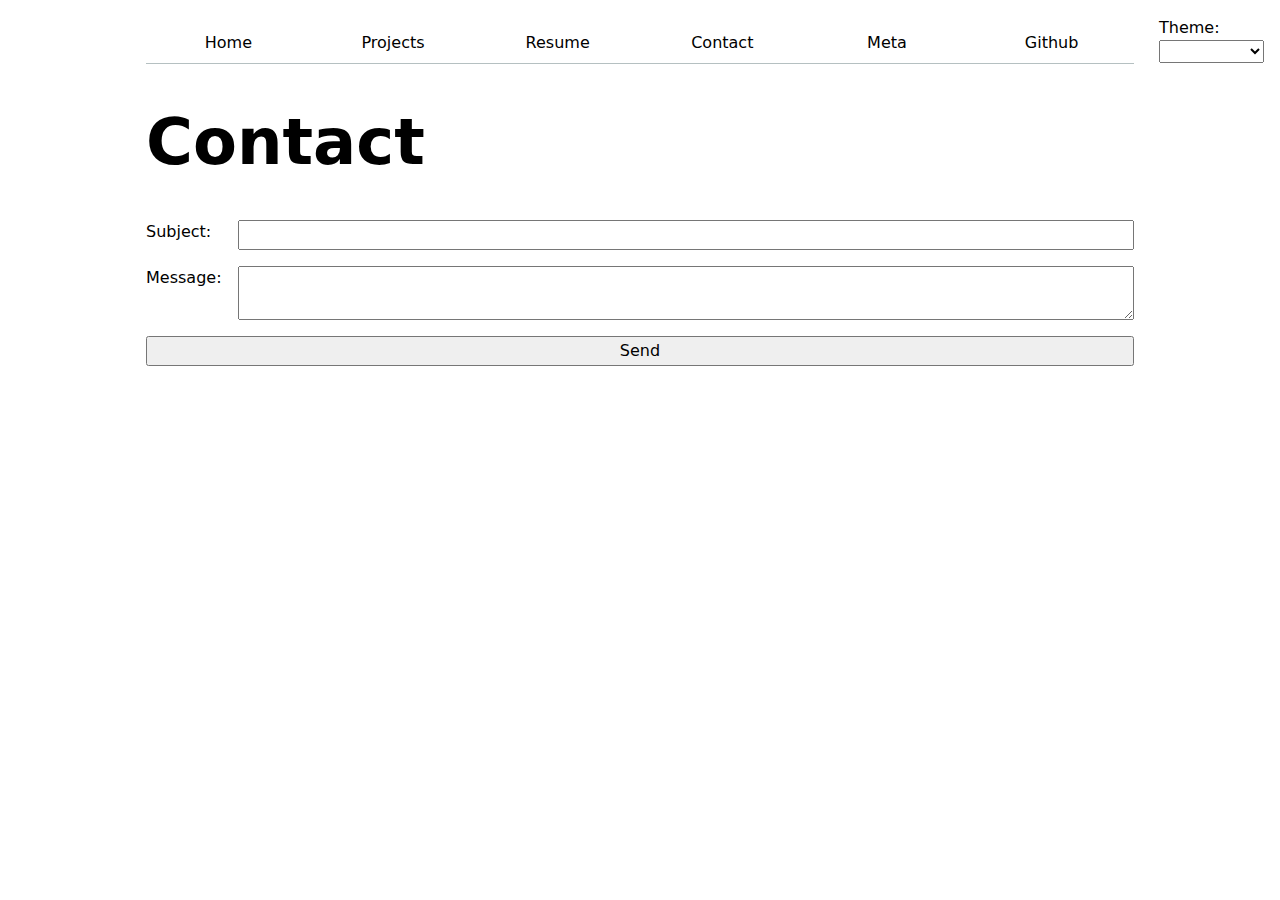
<file: contact/index.html>
<!DOCTYPE html>
<html lang="en">
<head>
    <meta charset="UTF-8">
    <meta name="viewport" content="width=device-width, initial-scale=1.0">
    <title>Contact</title>

    <link rel="stylesheet" href="../style.css"/>
    <script src="../global.js" type="module"></script>

    <h1>Contact</h1>

    <form action="mailto:ifang@ucsd.edu" method="GET" class="contact-form">
        <label for="subject">Subject: <input name="subject"/></label>

        <label for="body">Message: <textarea name="body"></textarea></label>

        <button>Send</button>
    </form>
</head>
<body>
    
</body>
</html>
</file>
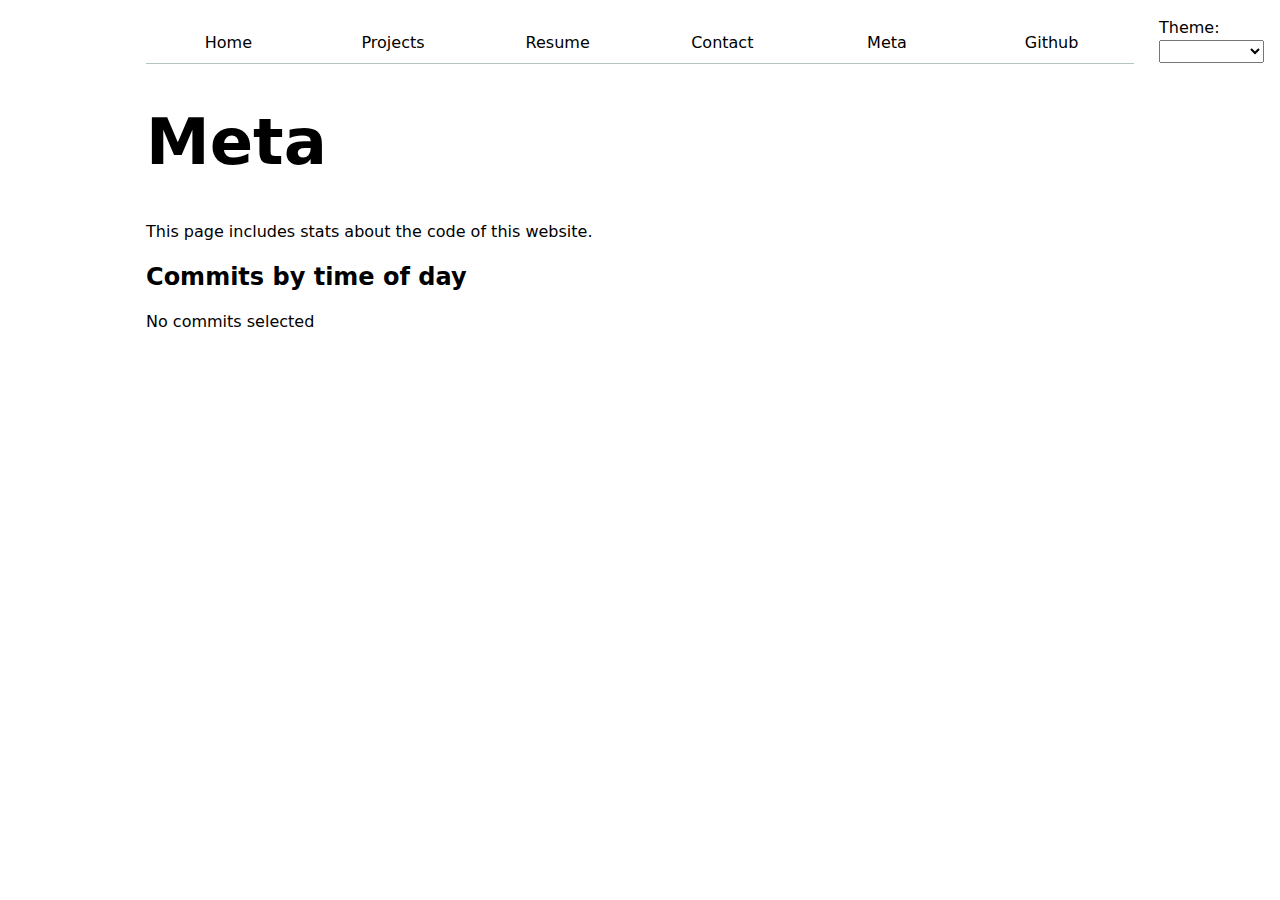
<file: meta/index.html>
<!DOCTYPE html>
<html lang="en">
<head>
    <meta charset="UTF-8">
    <meta name="viewport" content="width=device-width, initial-scale=1.0">
    <title>Meta</title>

    <link rel="stylesheet" href="../style.css"/>
    <script src="../global.js" type="module"></script>
    <script src="main.js" type="module"></script>
    <script src="https://d3js.org/d3.v7.min.js"></script>

    <h1>Meta</h1>

    <p>This page includes stats about the code of this website.</p>

    <div id="stats"></div>

    <h2>Commits by time of day</h2>

    <div id="chart"></div>

    <dl id="commit-tooltip" class="info tooltip">
        <dt>Commit</dt>
        <dd>
            <a href="#" id="commit-link" target="_blank"></a>
        </dd>
      
        <dt>Date</dt>
        <dd id="commit-date"></dd>

        <dt>Time</dt>
        <dd id="commit-time"></dd>

        <dt>Author</dt>
        <dd id="commit-author"></dd>

        <dt>Lines edited</dt>
        <dd id="commit-lines"></dd>
    </dl>

    <p id="selection-count">No commits selected</p>
    
    <dl id="language-breakdown" class="stats"></dl>
</head>
<body>
    
</body>
</html>
</file>
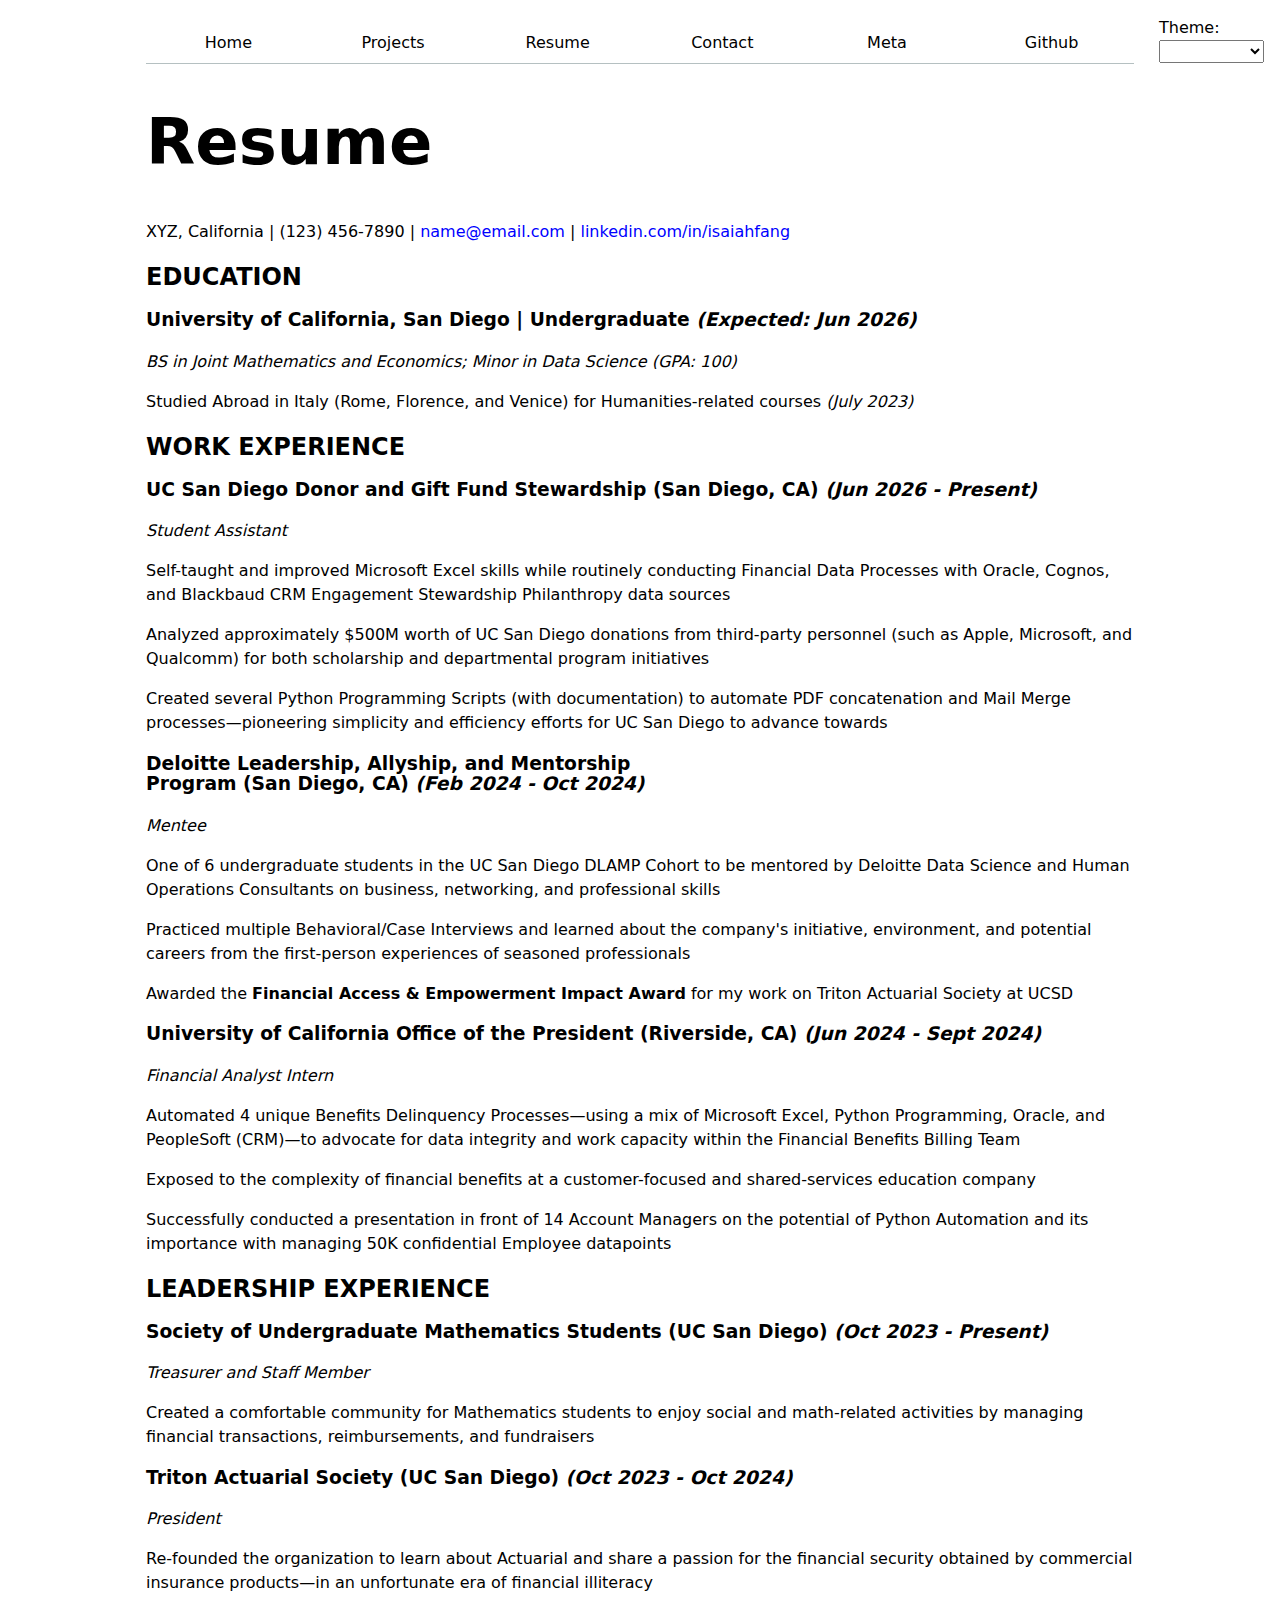
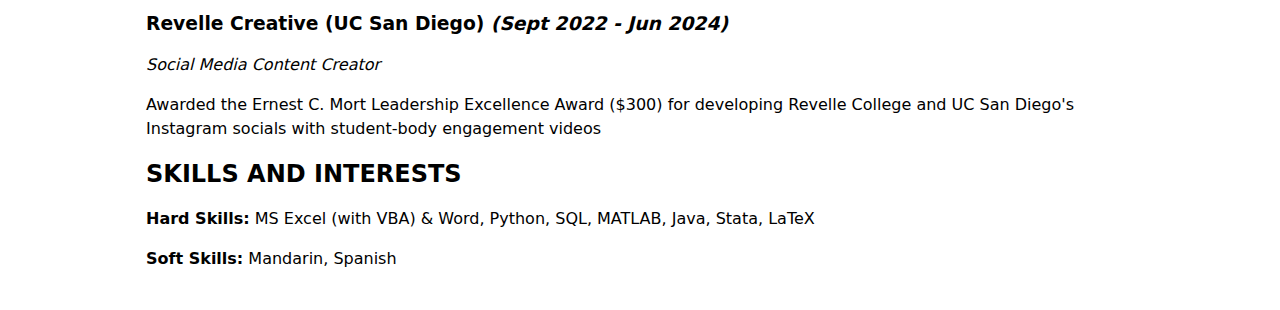
<file: resume/index.html>
<!DOCTYPE html>
<html lang="en">
<head>
    <meta charset="UTF-8">
    <meta name="viewport" content="width=device-width, initial-scale=1.0">
    <title>Resume</title>

    <link rel="stylesheet" href="../style.css"/>
    <script src="../global.js" type="module"></script>

    <h1>Resume</h1>

    <p>
        XYZ, California | (123) 456-7890 | <a class= "resume" href= "mailto:name@email.com">name@email.com</a> | <a class= "resume" href="http://linkedin.com/in/isaiahfang"> linkedin.com/in/isaiahfang</a>
    </p>

    <section>
        <h2>EDUCATION</h2>
        <p>
            <h3>University of California, San Diego | Undergraduate <em>(Expected: <time datetime="2026-06">Jun 2026</time>)</em></h3>
        </p>
        <p>
            <em>BS in Joint Mathematics and Economics; Minor in Data Science (GPA: 100)</em>
        </p>
        <p>
            Studied Abroad in Italy (Rome, Florence, and Venice) for Humanities-related courses <em>(<time datetime="2023-07">July 2023</time>)</em>
        </p>
    </section>

    <article class="work experience">
        <h2>WORK EXPERIENCE</h2>
        <article class="ucsd">
            <header>
                <h3>UC San Diego Donor and Gift Fund Stewardship (San Diego, CA) <em>(<time datetime="2023-06">Jun 2026</time> - Present)</em></h3>
            </header>
            <p>
                <em>Student Assistant</em>
            </p>
            <p>
                Self-taught and improved Microsoft Excel skills while routinely conducting Financial Data Processes with Oracle, Cognos, and Blackbaud CRM Engagement Stewardship Philanthropy data sources
            </p>
            <p>
                Analyzed approximately $500M worth of UC San Diego donations from third-party personnel (such as Apple, Microsoft, and Qualcomm) for both scholarship and departmental program initiatives
            </p>
            <p>
                Created several Python Programming Scripts (with documentation) to automate PDF concatenation and Mail Merge processes—pioneering simplicity and efficiency efforts for UC San Diego to advance towards
            </p>
        </article>
        <article class="deloitte">
            <header>
                <h3>Deloitte Leadership, Allyship, and Mentorship Program (San Diego, CA) <em>(<time datetime="2024-02">Feb 2024</time> - <time datetime="2024-10">Oct 2024</time>)</em></h3>
            </header>
            <p>
                <em>Mentee</em>
            </p>
            <p>
                One of 6 undergraduate students in the UC San Diego DLAMP Cohort to be mentored by Deloitte Data Science and Human Operations Consultants on business, networking, and professional skills
            </p>
            <p>
                Practiced multiple Behavioral/Case Interviews and learned about the company's initiative, environment, and potential careers from the first-person experiences of seasoned professionals
            </p>
            <p>
                Awarded the <b>Financial Access & Empowerment Impact Award</b> for my work on Triton Actuarial Society at UCSD
            </p>
        </article>
        <article class="ucpath">
            <header>
                <h3>University of California Office of the President (Riverside, CA) <em>(<time datetime="2024-06">Jun 2024</time> - <time datetime="2024-09">Sept 2024</time>)</em></h3>
            </header>
            <p>
                <em>Financial Analyst Intern</em>
            </p>
            <p>
                Automated 4 unique Benefits Delinquency Processes—using a mix of Microsoft Excel, Python Programming, Oracle, and PeopleSoft (CRM)—to advocate for data integrity and work capacity within the Financial Benefits Billing Team
            </p>
            <p>
                Exposed to the complexity of financial benefits at a customer-focused and shared-services education company
            </p>
            <p>
                Successfully conducted a presentation in front of 14 Account Managers on the potential of Python Automation and its importance with managing 50K confidential Employee datapoints
            </p>
        </article>
    </article>

    <article class="leadership experience">
        <h2>LEADERSHIP EXPERIENCE</h2>
        <article class="sums">
            <header>
                <h3>Society of Undergraduate Mathematics Students (UC San Diego) <em>(<time datetime="2023-10">Oct 2023</time> - Present)</em></h3>
            </header>
            <p>
                <em>Treasurer and Staff Member</em>
            </p>
            <p>
                Created a comfortable community for Mathematics students to enjoy social and math-related activities by managing financial transactions, reimbursements, and fundraisers
            </p>
        </article>
        <article class="tas">
            <header>
                <h3>Triton Actuarial Society (UC San Diego) <em>(<time datetime="2023-10">Oct 2023</time> - <time datetime="2024-10">Oct 2024</time>)</em></h3>
            </header>
            <p>
                <em>President</em>
            </p>
            <p>
                Re-founded the organization to learn about Actuarial and share a passion for the financial security obtained by commercial insurance products—in an unfortunate era of financial illiteracy
            </p>
        </article>
        <article class="rc">
            <header>
                <h3>Revelle Creative (UC San Diego) <em>(<time datetime="2022-09">Sept 2022</time> - <time datetime="2024-06">Jun 2024</time>)</em></h3>
            </header>
            <p>
                <em>Social Media Content Creator</em>
            </p>
            <p>
                Awarded the Ernest C. Mort Leadership Excellence Award ($300) for developing Revelle College and UC San Diego's Instagram socials with student-body engagement videos
            </p>
        </article>
    </article>

    <section>
        <h2>SKILLS AND INTERESTS</h2>
        <p>
            <b>Hard Skills:</b> MS Excel (with VBA) & Word, Python, SQL, MATLAB, Java, Stata, LaTeX
        </p>
        <p>
            <b>Soft Skills:</b> Mandarin, Spanish
        </p>
    </section>
    
</head>
<body>
    
</body>
</html>
</file>
<file: style.css>
body {
  /* Set line height to 1.5 times the font size
       and use the OS’s UI font as the website font
     */
  font: 100%/1.5 system-ui;
  max-width: 100ch;
  margin-inline: max(1em, (100% - 100ch) / 2);
  padding: 15px;
}

nav {
  --border-color: oklch(50% 10% 200 / 40%);
  display: flex;
  margin-bottom: 2ch;
  border-bottom-width: 1px;
  border-bottom-style: solid;
  border-bottom-color: oklch(80% 3% 200);
}

a {
  flex: 1;
  text-decoration: none;
  color: inherit;
  text-align: center;
  padding: 0.5em;
}

a.current {
  border-bottom-width: 0.4em;
  border-bottom-style: solid;
  border-bottom-color: oklch(80% 3% 200);
  padding-bottom: 0.4em;
}

a.resume {
  display: contents;
  text-decoration: none;
  color: blue;
}

html {
  accent-color: var(--color-accent);
}

a:hover {
  border-bottom-width: 0.4em;
  border-bottom-style: solid;
  border-bottom-color: var(--color-accent);
  background-color: color-mix(in oklch, var(--color-accent), canvas 65%);
  padding-bottom: 0.4em;
}

input, textarea, button, select {
  font: inherit;
}

form {
  display: grid;
  grid-template-columns: auto 1fr;
  gap: 1em;
}

label {
  display: grid;
  grid-template-columns: subgrid;
  grid-column: 1 / -1;
}

button {
  display: grid;
  grid-column: 1 / -1;
}

div.projects {
  display: grid;
  grid-template-columns: repeat(auto-fill, minmax(15em, 1fr));
  gap: 1em;
  article {
    grid-template-rows: subgrid;
    grid-row: span 3;
  }
  h2 {
    margin: 0;
  }
}

h1 {
  font-size: 400%;
}

h1, h2, h3, h4, h5, h6 {
  line-height: 1.1;
  text-wrap: balance;
}

label.color-scheme {
  position: absolute;
  top: 1rem;
  right: 1rem;
  font: 80%;
  font-family: inherit;
}

dl {
  display: grid;
  grid-template-columns: auto 1fr;
  gap: 0.5em;
}

dt {
  font-weight: bold;
}


:root {
  color-scheme: light dark;
  border-bottom-color: var(--border-color);
  --color-accent: oklch(65% 50% 0);
}

#projects-pie-plot {
  max-width: 20em;
  margin-block: 2em;

  overflow: visible;
  align-items: center;
  gap: 1.5em
}

.swatch {
  display: inline-block;
  width: 1em;
  height: 1em;
  background-color: var(--color);
  border-radius: 50%;
}

.legend {
  display: grid;
  grid-template-columns: repeat(auto-fill, minmax(9em, 1fr));
  gap: 1em;
  border: 1px gray solid;
  border-radius: 4px;
  margin: 0;
  padding: 1em;
  flex: 1;
}

.legend li {
  list-style: none;
  white-space: nowrap;
}

.container {
  max-width: 95ch;
  width: 100%;
  padding: 1em;
  display: flex;
  align-items: center;
  gap: 2em;
}

.searchBar {
  width: 100%;
}

&:has(path:hover) {
  path:not(:hover) {
    opacity: 0.5;
  }
}

path {
  transition: 300ms;
  cursor: pointer;
}

.selected {
  --color: oklch(60% 45% 0) !important;

  &:is(path) {
    fill: var(--color);
  }
}

#profile-stats dl{
  display: grid;
  grid-template-columns: repeat(4, 1fr);
  gap: 1em;
  padding: 1em;
}

#profile-stats dt {
  grid-row: 1;
  color: gray;
  font: 1em system-ui;
}

#profile-stats dd {
  grid-row: 2;
  margin: 0;
  font: 1.5em system-ui;
}

.stats {
  display: grid;
  grid-template-columns: repeat(5, 1fr);
  gap: 1em;
  padding: 1em;
}

.stats dt {
  grid-row: 1;
  color: gray;
  font: 1em system-ui;
}

.stats dd {
  grid-row: 2;
  margin: 0;
  font: 1.5em system-ui;
}

.gridlines line {
  /* subtle gridlines */
  stroke: grey;
  stroke-opacity: 0.3;
}

dl.info {
  display: grid;
  grid-template-columns: auto 1fr;
  gap: 0.5em;
  margin: 0;
  transition-duration: 500ms;
  transition-property: opacity, visibility;
}

dl.info[hidden]:not(:hover, :focus-within) {
  opacity: 0;
  visibility: hidden;
}

dl.info dt {
  font-weight: normal;
  color: gray;
}

dl.info dd {
  margin: 0;
  font-weight: bold;
}

.tooltip {
  position: fixed;
  top: 1em;
  left: 1em;
  background-color: white;
  border: 1px solid gray;
  padding: 0.5em;
  border-radius: 4px;
  box-shadow: 0 2px 4px rgba(0, 0, 0, 0.1);
}

circle {
  transition: 200ms;
  transform-origin: center;
  transform-box: fill-box;
}

circle:hover {
  transform: scale(1.5);
}

#commit-link {
  display: contents;
}

@keyframes marching-ants {
  to {
    stroke-dashoffset: -8; /* 5 + 3 */
  }
}

.selection {
  fill-opacity: 0.1;
  stroke: black;
  stroke-opacity: 0.7;
  stroke-dasharray: 5 3;
  animation: marching-ants 2s linear infinite;
}

circle.selected {
  fill: #ff6b6b;
}

#language-breakdown {
  display: grid;
  grid-template-columns: repeat(auto-fill, minmax(15em, 1fr));
  gap: 1em;
}
</file>
